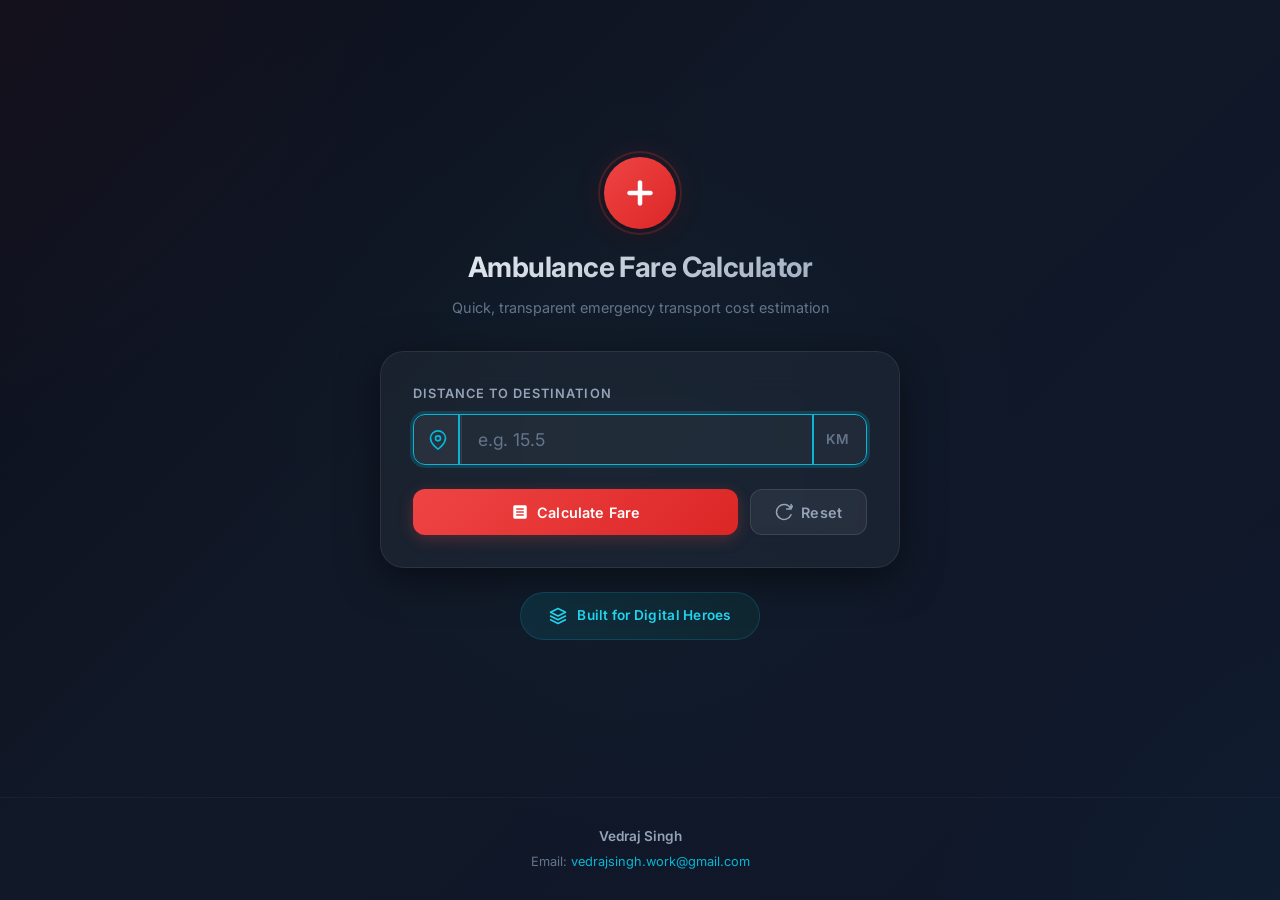
<file: index.html>
<!DOCTYPE html>
<html lang="en">
<head>
  <meta charset="UTF-8">
  <meta name="viewport" content="width=device-width, initial-scale=1.0">
  <title>Ambulance Fare Calculator | Premium Cost Estimator</title>
  <meta name="description" content="Calculate emergency ambulance transport fares instantly. Transparent billing with ₹1200 base fare for the first 6 km and ₹50 per kilometer thereafter.">
  
  <!-- Google Fonts -->
  <link rel="preconnect" href="https://fonts.googleapis.com">
  <link rel="preconnect" href="https://fonts.gstatic.com" crossorigin>
  <link href="https://fonts.googleapis.com/css2?family=Inter:wght@400;500;600;700&family=JetBrains+Mono:wght@500;600;700&family=Plus+Jakarta+Sans:wght@500;600;700;800&display=swap" rel="stylesheet">
  
  <!-- CSS Stylesheet -->
  <link rel="stylesheet" href="style.css">
</head>
<body>
  <div class="app-wrapper">
    <main>
      <div class="container">
        <!-- Header Section -->
        <header class="header">
          <div class="header__icon" aria-hidden="true">
            <!-- Medical Cross SVG icon -->
            <svg xmlns="http://www.w3.org/2000/svg" viewBox="0 0 24 24" fill="currentColor">
              <path d="M19 10.5h-5.5V5c0-.83-.67-1.5-1.5-1.5s-1.5.67-1.5 1.5v5.5H5c-.83 0-1.5.67-1.5 1.5s.67 1.5 1.5 1.5h5.5V19c0 .83.67 1.5 1.5 1.5s1.5-.67 1.5-1.5v-5.5H19c.83 0 1.5-.67 1.5-1.5s-.67-1.5-1.5-1.5z"/>
            </svg>
          </div>
          <h1 class="header__title">Ambulance Fare Calculator</h1>
          <p class="header__subtitle">Quick, transparent emergency transport cost estimation</p>
        </header>

        <!-- Calculator Card -->
        <div class="card">
          <!-- Input fields -->
          <div class="input-section">
            <label for="distance-input" class="input-label">Distance to Destination</label>
            <div class="input-group">
              <div class="input-group__icon">
                <!-- Location/Distance pin SVG -->
                <svg xmlns="http://www.w3.org/2000/svg" viewBox="0 0 24 24" fill="none" stroke="currentColor" stroke-width="2" stroke-linecap="round" stroke-linejoin="round">
                  <path d="M21 10c0 7-9 13-9 13s-9-6-9-13a9 9 0 0 1 18 0z"></path>
                  <circle cx="12" cy="10" r="3"></circle>
                </svg>
              </div>
              <input type="number" id="distance-input" class="input-field" placeholder="e.g. 15.5" min="0" step="any" required>
              <span class="input-suffix">KM</span>
            </div>
            
            <!-- Error message box -->
            <div id="error-message" class="error-message">
              <!-- Warning/Error icon -->
              <svg xmlns="http://www.w3.org/2000/svg" viewBox="0 0 24 24">
                <path d="M12 2C6.48 2 2 6.48 2 12s4.48 10 10 10 10-4.48 10-10S17.52 2 12 2zm1 15h-2v-2h2v2zm0-4h-2V7h2v6z"/>
              </svg>
              <span id="error-text"></span>
            </div>
          </div>

          <!-- Buttons -->
          <div class="btn-row">
            <button id="btn-calculate" class="btn btn--primary">
              <!-- Calculation/Calculator SVG icon -->
              <svg xmlns="http://www.w3.org/2000/svg" viewBox="0 0 24 24" fill="currentColor">
                <path d="M19 3H5c-1.1 0-2 .9-2 2v14c0 1.1.9 2 2 2h14c1.1 0 2-.9 2-2V5c0-1.1-.9-2-2-2zm-2 10H7v-2h10v2zm0-4H7V7h10v2zm0 8H7v-2h10v2z"/>
              </svg>
              Calculate Fare
            </button>
            <button id="btn-reset" class="btn btn--secondary">
              <!-- Reset SVG icon -->
              <svg xmlns="http://www.w3.org/2000/svg" viewBox="0 0 24 24" fill="none" stroke="currentColor" stroke-width="2" stroke-linecap="round" stroke-linejoin="round">
                <path d="M21.5 2v6h-6M21.34 15.57a10 10 0 1 1-.57-8.38l5.67-5.67"/>
              </svg>
              Reset
            </button>
          </div>

          <!-- Results Section (hidden by default) -->
          <div id="results" class="results">
            <div class="results__divider"></div>
            <h2 class="results__title">Fare Breakdown</h2>
            
            <div class="result-row">
              <span class="result-row__label">
                <span class="dot dot--cyan"></span> Distance Entered
              </span>
              <span id="out-distance" class="result-row__value">-</span>
            </div>
            
            <div class="result-row">
              <span class="result-row__label">
                <span class="dot dot--yellow"></span> Base Fare (First 6 km)
              </span>
              <span id="out-base-fare" class="result-row__value">-</span>
            </div>
            
            <div class="result-row">
              <span class="result-row__label">
                <span class="dot dot--green"></span> Extra Distance
              </span>
              <span id="out-extra-km" class="result-row__value">-</span>
            </div>
            
            <div class="result-row">
              <span class="result-row__label">
                <span class="dot dot--red"></span> Extra Distance Charges (₹50 / km)
              </span>
              <span id="out-extra-charge" class="result-row__value">-</span>
            </div>
            
            <div class="total-card">
              <span class="total-card__label">Estimated Total Fare</span>
              <span id="out-total-fare" class="total-card__value">-</span>
            </div>
          </div>
        </div>

        <!-- Built for Digital Heroes Action Button -->
        <div class="hero-btn-wrapper">
          <a href="https://digitalheroesco.com" target="_blank" rel="noopener noreferrer" class="hero-btn">
            <!-- Rocket/Hero badge icon -->
            <svg xmlns="http://www.w3.org/2000/svg" viewBox="0 0 24 24" fill="none" stroke="currentColor" stroke-width="2" stroke-linecap="round" stroke-linejoin="round">
              <path d="M12 2L2 7l10 5 10-5-10-5zM2 17l10 5 10-5M2 12l10 5 10-5"/>
            </svg>
            Built for Digital Heroes
          </a>
        </div>
      </div>
    </main>

    <!-- Footer Area -->
    <footer class="footer">
      <div class="footer__name">Vedraj Singh</div>
      <div class="footer__email">
        Email: <a href="mailto:vedrajsingh.work@gmail.com">vedrajsingh.work@gmail.com</a>
      </div>
    </footer>
  </div>

  <!-- JavaScript Behavior -->
  <script src="script.js"></script>
</body>
</html>
</file>
<file: style.css>
/* ===== CSS Variables & Design Tokens ===== */
:root {
  --clr-bg: #0a0e1a;
  --clr-bg-gradient: linear-gradient(135deg, #0a0e1a 0%, #111827 40%, #0f172a 100%);
  --clr-card: rgba(255, 255, 255, 0.04);
  --clr-card-border: rgba(255, 255, 255, 0.08);
  --clr-card-hover: rgba(255, 255, 255, 0.07);

  --clr-primary: #ef4444;
  --clr-primary-light: #f87171;
  --clr-primary-dark: #dc2626;
  --clr-primary-glow: rgba(239, 68, 68, 0.25);

  --clr-accent: #06b6d4;
  --clr-accent-light: #22d3ee;
  --clr-accent-glow: rgba(6, 182, 212, 0.2);

  --clr-success: #10b981;
  --clr-success-light: #34d399;
  --clr-success-glow: rgba(16, 185, 129, 0.2);

  --clr-warning: #f59e0b;
  --clr-error: #ef4444;

  --clr-text: #f1f5f9;
  --clr-text-secondary: #94a3b8;
  --clr-text-muted: #64748b;

  --font-main: 'Inter', -apple-system, BlinkMacSystemFont, 'Segoe UI', sans-serif;
  --font-mono: 'JetBrains Mono', 'Fira Code', monospace;

  --radius-sm: 8px;
  --radius-md: 12px;
  --radius-lg: 16px;
  --radius-xl: 24px;

  --shadow-sm: 0 1px 3px rgba(0, 0, 0, 0.3);
  --shadow-md: 0 4px 20px rgba(0, 0, 0, 0.4);
  --shadow-lg: 0 10px 40px rgba(0, 0, 0, 0.5);
  --shadow-glow-red: 0 0 30px rgba(239, 68, 68, 0.15);
  --shadow-glow-cyan: 0 0 30px rgba(6, 182, 212, 0.15);

  --transition-fast: 0.2s cubic-bezier(0.4, 0, 0.2, 1);
  --transition-smooth: 0.4s cubic-bezier(0.4, 0, 0.2, 1);
  --transition-bounce: 0.5s cubic-bezier(0.34, 1.56, 0.64, 1);
}

/* ===== Reset & Base ===== */
*,
*::before,
*::after {
  margin: 0;
  padding: 0;
  box-sizing: border-box;
}

html {
  scroll-behavior: smooth;
  font-size: 16px;
}

body {
  font-family: var(--font-main);
  background: var(--clr-bg);
  color: var(--clr-text);
  min-height: 100vh;
  line-height: 1.6;
  overflow-x: hidden;
  position: relative;
}

/* ===== Animated Background ===== */
body::before {
  content: '';
  position: fixed;
  top: 0;
  left: 0;
  width: 100%;
  height: 100%;
  background: var(--clr-bg-gradient);
  z-index: -2;
}

body::after {
  content: '';
  position: fixed;
  top: -50%;
  left: -50%;
  width: 200%;
  height: 200%;
  background:
    radial-gradient(ellipse 600px 600px at 20% 20%, rgba(239, 68, 68, 0.06), transparent),
    radial-gradient(ellipse 500px 500px at 80% 80%, rgba(6, 182, 212, 0.05), transparent),
    radial-gradient(ellipse 400px 400px at 50% 50%, rgba(16, 185, 129, 0.03), transparent);
  animation: bgShift 20s ease-in-out infinite alternate;
  z-index: -1;
  pointer-events: none;
}

@keyframes bgShift {
  0% { transform: translate(0, 0) rotate(0deg); }
  50% { transform: translate(-2%, 1%) rotate(1deg); }
  100% { transform: translate(1%, -1%) rotate(-1deg); }
}

/* ===== Layout ===== */
.app-wrapper {
  display: flex;
  flex-direction: column;
  min-height: 100vh;
}

main {
  flex: 1;
  display: flex;
  align-items: center;
  justify-content: center;
  padding: 2rem 1rem;
}

.container {
  width: 100%;
  max-width: 520px;
  animation: fadeInUp 0.8s var(--transition-smooth) both;
}

@keyframes fadeInUp {
  from {
    opacity: 0;
    transform: translateY(30px);
  }
  to {
    opacity: 1;
    transform: translateY(0);
  }
}

/* ===== Header / Hero ===== */
.header {
  text-align: center;
  margin-bottom: 2rem;
}

.header__icon {
  display: inline-flex;
  align-items: center;
  justify-content: center;
  width: 72px;
  height: 72px;
  border-radius: 50%;
  background: linear-gradient(135deg, var(--clr-primary), var(--clr-primary-dark));
  box-shadow: var(--shadow-glow-red), var(--shadow-md);
  margin-bottom: 1rem;
  animation: pulse-ring 3s ease-in-out infinite;
  position: relative;
}

.header__icon::after {
  content: '';
  position: absolute;
  inset: -6px;
  border-radius: 50%;
  border: 2px solid rgba(239, 68, 68, 0.2);
  animation: ping 3s ease-in-out infinite;
}

@keyframes pulse-ring {
  0%, 100% { transform: scale(1); }
  50% { transform: scale(1.05); }
}

@keyframes ping {
  0%, 100% { opacity: 0.6; transform: scale(1); }
  50% { opacity: 0; transform: scale(1.4); }
}

.header__icon svg {
  width: 36px;
  height: 36px;
  fill: #fff;
}

.header__title {
  font-size: 1.75rem;
  font-weight: 700;
  letter-spacing: -0.02em;
  background: linear-gradient(135deg, var(--clr-text), var(--clr-text-secondary));
  -webkit-background-clip: text;
  -webkit-text-fill-color: transparent;
  background-clip: text;
  margin-bottom: 0.375rem;
}

.header__subtitle {
  font-size: 0.9rem;
  color: var(--clr-text-muted);
  font-weight: 400;
}

/* ===== Card ===== */
.card {
  background: var(--clr-card);
  border: 1px solid var(--clr-card-border);
  border-radius: var(--radius-xl);
  padding: 2rem;
  backdrop-filter: blur(20px);
  -webkit-backdrop-filter: blur(20px);
  box-shadow: var(--shadow-lg);
  transition: border-color var(--transition-fast);
}

.card:hover {
  border-color: rgba(255, 255, 255, 0.12);
}

/* ===== Input Section ===== */
.input-section {
  margin-bottom: 1.5rem;
}

.input-label {
  display: block;
  font-size: 0.8rem;
  font-weight: 600;
  color: var(--clr-text-secondary);
  text-transform: uppercase;
  letter-spacing: 0.08em;
  margin-bottom: 0.625rem;
}

.input-group {
  position: relative;
  display: flex;
  align-items: stretch;
  border-radius: var(--radius-md);
  overflow: hidden;
  border: 1px solid rgba(255, 255, 255, 0.1);
  transition: border-color var(--transition-fast), box-shadow var(--transition-fast);
  background: rgba(255, 255, 255, 0.03);
}

.input-group:focus-within {
  border-color: var(--clr-accent);
  box-shadow: 0 0 0 3px var(--clr-accent-glow);
}

.input-group__icon {
  display: flex;
  align-items: center;
  justify-content: center;
  width: 48px;
  flex-shrink: 0;
  background: rgba(255, 255, 255, 0.03);
  border-right: 1px solid rgba(255, 255, 255, 0.06);
  color: var(--clr-text-muted);
  transition: color var(--transition-fast);
}

.input-group:focus-within .input-group__icon {
  color: var(--clr-accent);
}

.input-group__icon svg {
  width: 20px;
  height: 20px;
}

.input-field {
  flex: 1;
  padding: 0.875rem 1rem;
  background: transparent;
  border: none;
  outline: none;
  font-family: var(--font-main);
  font-size: 1.1rem;
  font-weight: 500;
  color: var(--clr-text);
  letter-spacing: -0.01em;
}

.input-field::placeholder {
  color: var(--clr-text-muted);
  font-weight: 400;
}

.input-field::-webkit-outer-spin-button,
.input-field::-webkit-inner-spin-button {
  -webkit-appearance: none;
  margin: 0;
}

.input-field[type='number'] {
  -moz-appearance: textfield;
}

.input-suffix {
  display: flex;
  align-items: center;
  padding: 0 1rem;
  font-size: 0.85rem;
  font-weight: 600;
  color: var(--clr-text-muted);
  letter-spacing: 0.04em;
}

/* ===== Error Message ===== */
.error-message {
  display: none;
  align-items: center;
  gap: 0.5rem;
  margin-top: 0.625rem;
  padding: 0.625rem 0.875rem;
  background: rgba(239, 68, 68, 0.08);
  border: 1px solid rgba(239, 68, 68, 0.15);
  border-radius: var(--radius-sm);
  font-size: 0.8rem;
  color: var(--clr-primary-light);
  animation: shakeIn 0.4s ease;
}

.error-message.visible {
  display: flex;
}

.error-message svg {
  width: 16px;
  height: 16px;
  flex-shrink: 0;
  fill: var(--clr-primary-light);
}

@keyframes shakeIn {
  0% { transform: translateX(-8px); opacity: 0; }
  25% { transform: translateX(6px); }
  50% { transform: translateX(-4px); }
  75% { transform: translateX(2px); }
  100% { transform: translateX(0); opacity: 1; }
}

/* ===== Buttons ===== */
.btn-row {
  display: flex;
  gap: 0.75rem;
  margin-top: 0.25rem;
}

.btn {
  display: inline-flex;
  align-items: center;
  justify-content: center;
  gap: 0.5rem;
  padding: 0.8rem 1.5rem;
  border: none;
  border-radius: var(--radius-md);
  font-family: var(--font-main);
  font-size: 0.9rem;
  font-weight: 600;
  cursor: pointer;
  transition: all var(--transition-fast);
  letter-spacing: 0.01em;
  position: relative;
  overflow: hidden;
}

.btn::after {
  content: '';
  position: absolute;
  inset: 0;
  background: linear-gradient(rgba(255,255,255,0.1), transparent);
  opacity: 0;
  transition: opacity var(--transition-fast);
}

.btn:hover::after {
  opacity: 1;
}

.btn:active {
  transform: scale(0.97);
}

.btn--primary {
  flex: 1;
  background: linear-gradient(135deg, var(--clr-primary), var(--clr-primary-dark));
  color: #fff;
  box-shadow: 0 4px 15px var(--clr-primary-glow);
}

.btn--primary:hover {
  box-shadow: 0 6px 25px rgba(239, 68, 68, 0.35);
  transform: translateY(-1px);
}

.btn--secondary {
  background: rgba(255, 255, 255, 0.06);
  color: var(--clr-text-secondary);
  border: 1px solid rgba(255, 255, 255, 0.1);
}

.btn--secondary:hover {
  background: rgba(255, 255, 255, 0.1);
  color: var(--clr-text);
  border-color: rgba(255, 255, 255, 0.15);
}

.btn svg {
  width: 18px;
  height: 18px;
}

/* ===== Results ===== */
.results {
  margin-top: 1.75rem;
  display: none;
  animation: slideUp 0.5s var(--transition-smooth) both;
}

.results.visible {
  display: block;
}

@keyframes slideUp {
  from {
    opacity: 0;
    transform: translateY(20px);
  }
  to {
    opacity: 1;
    transform: translateY(0);
  }
}

.results__divider {
  height: 1px;
  background: linear-gradient(90deg, transparent, rgba(255,255,255,0.1), transparent);
  margin-bottom: 1.5rem;
}

.results__title {
  font-size: 0.8rem;
  font-weight: 600;
  text-transform: uppercase;
  letter-spacing: 0.08em;
  color: var(--clr-text-muted);
  margin-bottom: 1rem;
}

.result-row {
  display: flex;
  justify-content: space-between;
  align-items: center;
  padding: 0.7rem 0;
  border-bottom: 1px solid rgba(255, 255, 255, 0.04);
  animation: fadeRow 0.4s ease both;
}

.result-row:last-child {
  border-bottom: none;
}

.result-row:nth-child(1) { animation-delay: 0.05s; }
.result-row:nth-child(2) { animation-delay: 0.1s; }
.result-row:nth-child(3) { animation-delay: 0.15s; }
.result-row:nth-child(4) { animation-delay: 0.2s; }

@keyframes fadeRow {
  from { opacity: 0; transform: translateX(-10px); }
  to { opacity: 1; transform: translateX(0); }
}

.result-row__label {
  font-size: 0.85rem;
  color: var(--clr-text-secondary);
  display: flex;
  align-items: center;
  gap: 0.5rem;
}

.result-row__label .dot {
  width: 6px;
  height: 6px;
  border-radius: 50%;
  flex-shrink: 0;
}

.dot--cyan { background: var(--clr-accent); }
.dot--yellow { background: var(--clr-warning); }
.dot--green { background: var(--clr-success); }
.dot--red { background: var(--clr-primary); }

.result-row__value {
  font-size: 0.95rem;
  font-weight: 600;
  color: var(--clr-text);
  font-family: var(--font-mono);
  letter-spacing: -0.02em;
}

/* ===== Total Fare Card ===== */
.total-card {
  margin-top: 1rem;
  padding: 1.25rem;
  background: linear-gradient(135deg, rgba(16, 185, 129, 0.08), rgba(6, 182, 212, 0.06));
  border: 1px solid rgba(16, 185, 129, 0.15);
  border-radius: var(--radius-lg);
  display: flex;
  justify-content: space-between;
  align-items: center;
  animation: totalReveal 0.6s var(--transition-smooth) 0.25s both;
}

@keyframes totalReveal {
  from {
    opacity: 0;
    transform: scale(0.95);
  }
  to {
    opacity: 1;
    transform: scale(1);
  }
}

.total-card__label {
  font-size: 0.85rem;
  font-weight: 600;
  color: var(--clr-success-light);
  text-transform: uppercase;
  letter-spacing: 0.06em;
}

.total-card__value {
  font-size: 1.5rem;
  font-weight: 700;
  color: var(--clr-success-light);
  font-family: var(--font-mono);
  letter-spacing: -0.02em;
  text-shadow: 0 0 20px var(--clr-success-glow);
}

/* ===== Hero Button (Digital Heroes) ===== */
.hero-btn-wrapper {
  margin-top: 1.5rem;
  text-align: center;
}

.hero-btn {
  display: inline-flex;
  align-items: center;
  gap: 0.625rem;
  padding: 0.75rem 1.75rem;
  background: linear-gradient(135deg, rgba(6, 182, 212, 0.12), rgba(16, 185, 129, 0.08));
  border: 1px solid rgba(6, 182, 212, 0.2);
  border-radius: 50px;
  color: var(--clr-accent-light);
  font-family: var(--font-main);
  font-size: 0.85rem;
  font-weight: 600;
  text-decoration: none;
  letter-spacing: 0.02em;
  transition: all var(--transition-smooth);
  position: relative;
  overflow: hidden;
}

.hero-btn::before {
  content: '';
  position: absolute;
  top: 0;
  left: -100%;
  width: 100%;
  height: 100%;
  background: linear-gradient(90deg, transparent, rgba(255,255,255,0.06), transparent);
  transition: left 0.6s ease;
}

.hero-btn:hover::before {
  left: 100%;
}

.hero-btn:hover {
  background: linear-gradient(135deg, rgba(6, 182, 212, 0.2), rgba(16, 185, 129, 0.15));
  border-color: rgba(6, 182, 212, 0.35);
  box-shadow: var(--shadow-glow-cyan);
  transform: translateY(-2px);
}

.hero-btn svg {
  width: 18px;
  height: 18px;
}

/* ===== Footer ===== */
.footer {
  text-align: center;
  padding: 1.75rem 1rem;
  border-top: 1px solid rgba(255, 255, 255, 0.04);
}

.footer__name {
  font-size: 0.85rem;
  font-weight: 600;
  color: var(--clr-text-secondary);
  margin-bottom: 0.25rem;
}

.footer__email {
  font-size: 0.8rem;
  color: var(--clr-text-muted);
}

.footer__email a {
  color: var(--clr-accent);
  text-decoration: none;
  transition: color var(--transition-fast);
}

.footer__email a:hover {
  color: var(--clr-accent-light);
  text-decoration: underline;
}

/* ===== Responsive ===== */
@media (max-width: 600px) {
  main {
    padding: 1.25rem 0.75rem;
    align-items: flex-start;
    padding-top: 2rem;
  }

  .header__icon {
    width: 60px;
    height: 60px;
  }

  .header__icon svg {
    width: 30px;
    height: 30px;
  }

  .header__title {
    font-size: 1.4rem;
  }

  .card {
    padding: 1.5rem;
    border-radius: var(--radius-lg);
  }

  .btn-row {
    flex-direction: column;
  }

  .btn--secondary {
    order: 2;
  }

  .total-card__value {
    font-size: 1.3rem;
  }
}

@media (max-width: 360px) {
  .header__title {
    font-size: 1.2rem;
  }

  .card {
    padding: 1.25rem;
  }

  .result-row__value {
    font-size: 0.85rem;
  }
}

/* ===== Accessibility ===== */
@media (prefers-reduced-motion: reduce) {
  *,
  *::before,
  *::after {
    animation-duration: 0.01ms !important;
    animation-iteration-count: 1 !important;
    transition-duration: 0.01ms !important;
  }
}

/* Focus visible styles */
:focus-visible {
  outline: 2px solid var(--clr-accent);
  outline-offset: 2px;
}
</file>
